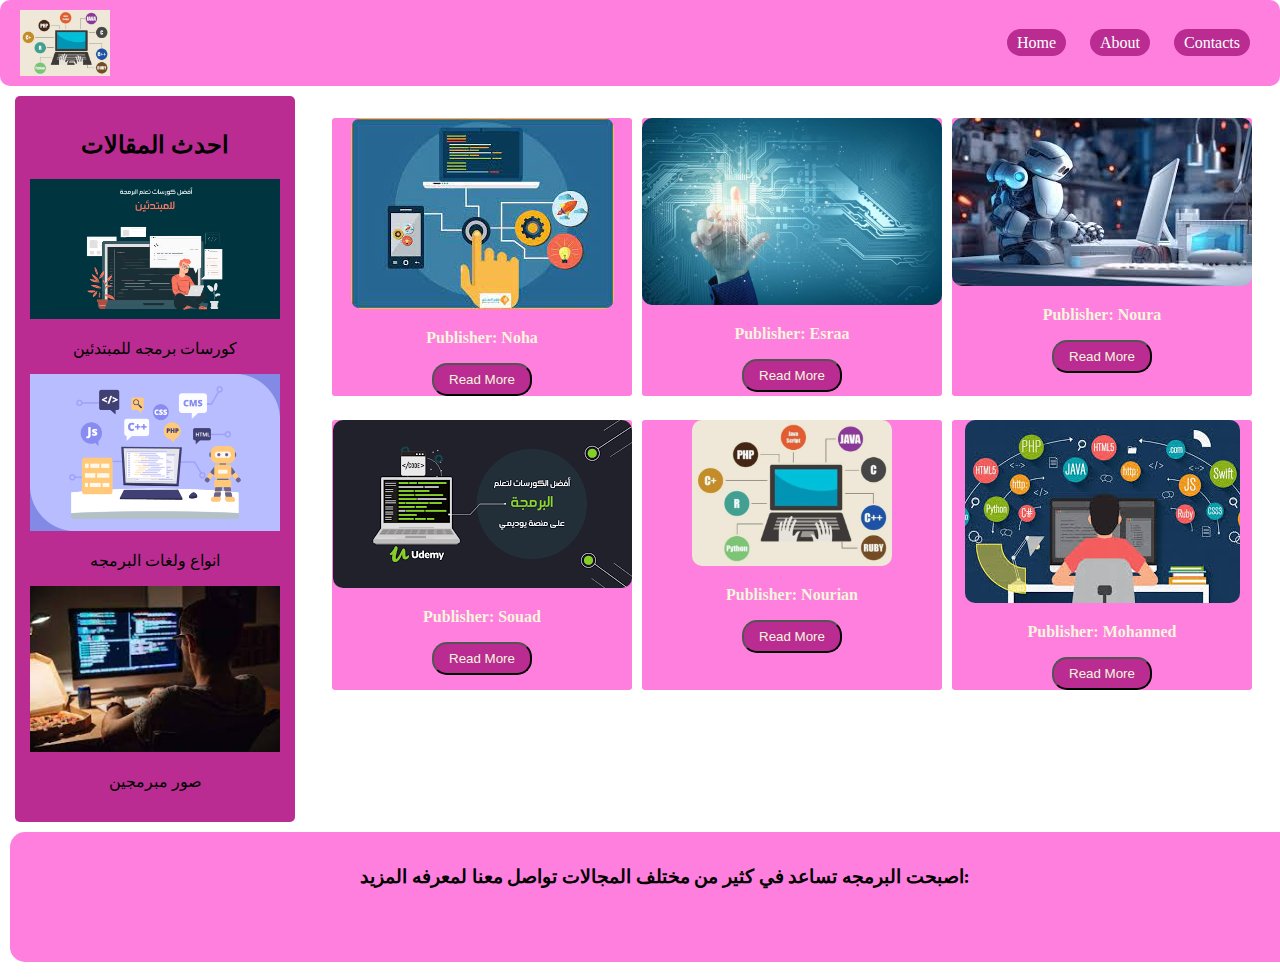
<file: index.html>
<!DOCTYPE html>
<html lang="en">
<head>
    <meta charset="UTF-8">
    <meta name="viewport" content="width=device-width, initial-scale=1.0">
    <title>Document</title>
    <link rel="stylesheet" href="style.css">
   
</head>
<body>
    <nav class="navbar">
        <img src="img/3.jpg" width="90px" >
        <div class="navlinks">
            <a href="#">Home</a>
            <a href="#">About</a>
            <a href="#">Contacts</a>
            
        </div>
    </nav>
    <div class="sidebar">
        <h2>احدث المقالات</h2>
        <img src="img/2.webp" width="250px" >
        <p>كورسات برمجه للمبتدئين</p>
        <img src="img/4.png" width="250px" >
        <p>انواع ولغات البرمجه</p>
        <img src="img/6.jpeg" width="250px" >
        <p>صور مبرمجين</p>
    </div>

    <div class="content">
        <div class="card">
            <img src="img/5.jpeg" alt="" >
            <p>Publisher: Noha</p>
           <a href="publisher.html"> <button class="btn">Read More</button></a>
        </div>
        <div class="card">
            <img src="img/7.jpg" alt="" width="300px" >
            <p>Publisher: Esraa</p>
           <a href="publisher.html"> <button class="btn">Read More</button></a>
        </div>
        <div class="card">
            <img src="img/8.jpeg" alt="">
            <p>Publisher: Noura</p>
           <a href="publisher.html"><button class="btn">Read More</button></a>
        </div>
        <div class="card">
            <img src="img/9.png" alt="">
            <p>Publisher: Souad</p>
            <a href="publisher.html"><button class="btn">Read More</button></a>
        </div>
        <div class="card">
            <img src="img/3.jpg" alt="" width="200px">
            <p>Publisher: Nourian</p>
            <a href="publisher.html"><button class="btn">Read More</button></a>
        </div>
        <div class="card">
            <img src="img/11.jpeg" alt="" >
            <p>Publisher: Mohanned</p>
            <a href="publisher.html"><button class="btn">Read More</button></a>
        </div>
    </div>
   <div class="footer"><h3>اصبحت البرمجه تساعد في كثير من مختلف المجالات تواصل معنا لمعرفه المزيد: </h3></div>
    
</body>
</html>
</file>
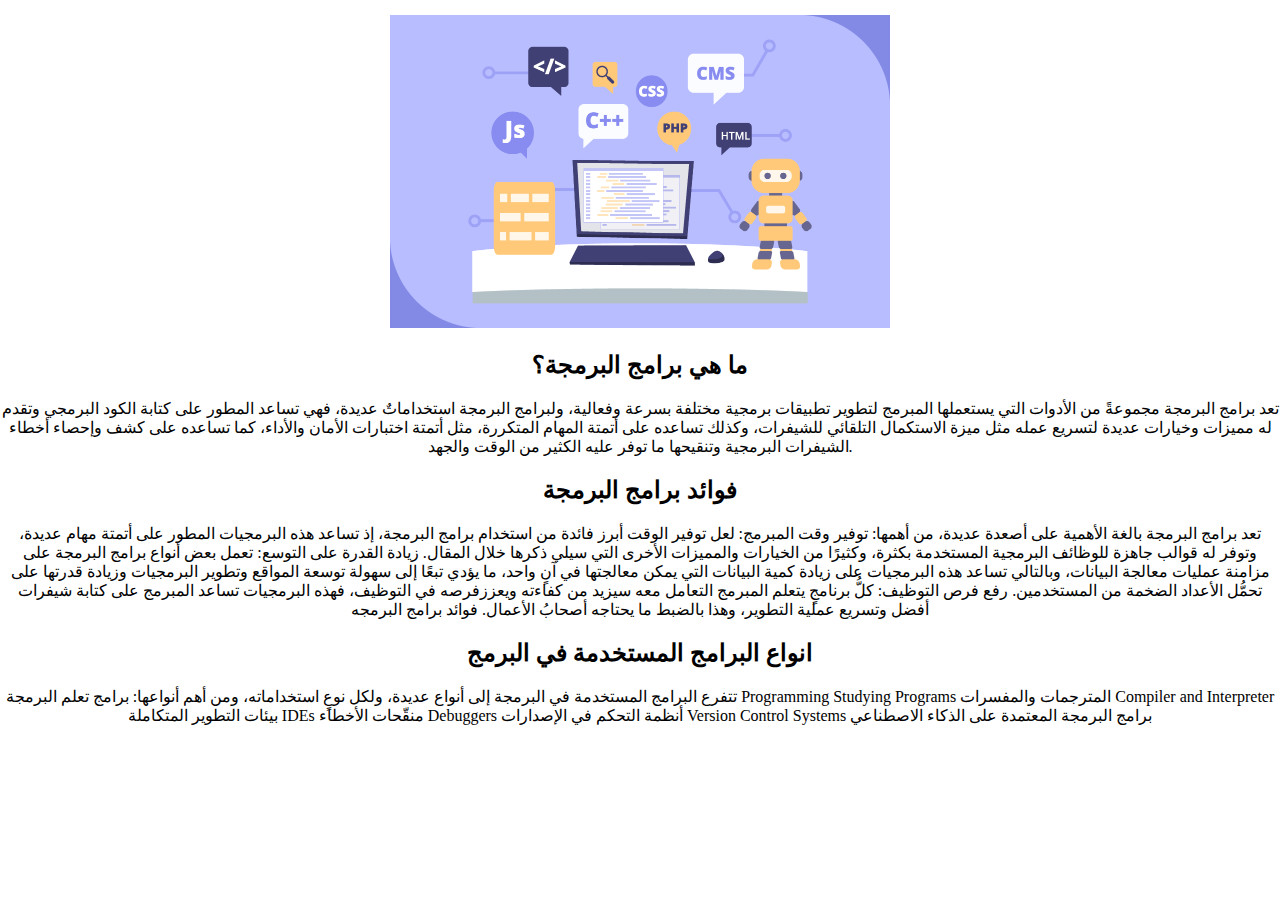
<file: publisher.html>
<!DOCTYPE html>
<html lang="en">
<head>
    <meta charset="UTF-8">
    <meta name="viewport" content="width=device-width, initial-scale=1.0">
    <title>Document</title>
    <link rel="stylesheet" href="style.css">
</head>
<body>
    <div class="pub">
        <img src="img/4.png" alt="" width="500px" >
    <h3>
        <h2>ما هي برامج البرمجة؟</h2>
        تعد برامج البرمجة مجموعةً من الأدوات التي يستعملها المبرمج لتطوير تطبيقات برمجية مختلفة بسرعة وفعالية،
        ولبرامج البرمجة استخداماتٌ عديدة، فهي تساعد المطور على كتابة الكود البرمجي وتقدم له مميزات وخيارات عديدة
        لتسريع عمله مثل ميزة الاستكمال التلقائي للشيفرات، وكذلك تساعده على أتمتة المهام المتكررة،
        مثل أتمتة اختبارات الأمان والأداء، كما تساعده على كشف وإحصاء أخطاء الشيفرات البرمجية وتنقيحها ما توفر عليه الكثير من الوقت والجهد.
        
        <h2>فوائد برامج البرمجة</h2>
        تعد برامج البرمجة بالغة الأهمية على أصعدة عديدة، من أهمها:
        
        توفير وقت المبرمج: لعل توفير الوقت أبرز فائدة من استخدام برامج البرمجة،
         إذ تساعد هذه البرمجيات المطور على أتمتة مهام عديدة، وتوفر له قوالب جاهزة للوظائف البرمجية المستخدمة بكثرة،
          وكثيرًا من الخيارات والمميزات الأخرى التي سيلي ذكرها خلال المقال.
        زيادة القدرة على التوسع: تعمل بعض أنواع برامج البرمجة على مزامنة عمليات معالجة البيانات،
         وبالتالي تساعد هذه البرمجيات على زيادة كمية البيانات التي يمكن معالجتها في آنٍ واحد، ما يؤدي تبعًا 
         إلى سهولة توسعة المواقع وتطوير البرمجيات وزيادة قدرتها على تحمُّل الأعداد الضخمة من المستخدمين.
        رفع فرص التوظيف: كلُّ برنامجٍ يتعلم المبرمج التعامل معه سيزيد من كفاءته ويعززفرصه في التوظيف،
         فهذه البرمجيات تساعد المبرمج على كتابة شيفرات أفضل وتسريع عملية التطوير، وهذا بالضبط ما يحتاجه أصحابُ الأعمال.
        فوائد برامج البرمجه 
         <h2>انواع البرامج المستخدمة في البرمج</h2>
            تتفرع البرامج المستخدمة في البرمجة إلى أنواع عديدة، ولكل نوعٍ استخداماته، ومن أهم أنواعها:
            
            برامج تعلم البرمجة Programming Studying Programs
            المترجمات والمفسرات Compiler and Interpreter
            بيئات التطوير المتكاملة IDEs⁦
            منقّحات الأخطاء Debuggers
            أنظمة التحكم في الإصدارات Version Control Systems
            برامج البرمجة المعتمدة على الذكاء الاصطناعي
    </h3>
       
    </div>
</body>
</html>
</file>
<file: style.css>
body{
    margin: 0;
    box-sizing: border-box;
}
.navbar{
    display: flex;
    justify-content: space-between;
    background-color: rgb(255, 127, 223);
    color: white;
    padding: 10px 20px;
    align-items: center;
    border-radius: 10px;

}
.navlinks a {
    color: white;
    background-color: rgb(186, 44, 146);
    padding: 5px 10px;
    margin: 0 10px;
    text-decoration: none;
    border-radius: 15px;
}
.sidebar{
    float: left;
    text-align: center;
    background-color:rgb(186, 44, 146) ;
    margin: 10px 15px;
    padding: 15px;
    border-radius: 5px;
}
 .content{
    display: grid;
    grid-template-columns: repeat(3,1fr);
    padding: 20px;
}
 .card{
    background-color: rgb(255, 127, 223);
    border: 2px solid white;
    border-radius: 5px;
    text-align: center;
     margin: 10px 0; 
    font-weight: bold;
    color: beige;
    max-width:300px ;
    }
    .card img {
        border-radius: 10px;
    }
    .btn{
        background-color: rgb(186, 44, 146) ;
        color: beige;
        border-radius: 15px;
        padding: 7px 15px;
    } 
    .footer{
        width: 100%;
        height: 100px;
        background-color:rgb(255, 127, 223) ;
         clear: both; 
        margin: 15px 10px;
        padding: 15px;
        border-radius: 15px;
        text-align: center;
    } 
    .pub{
        text-align: center;
        padding-top: 15px;
    }
</file>
